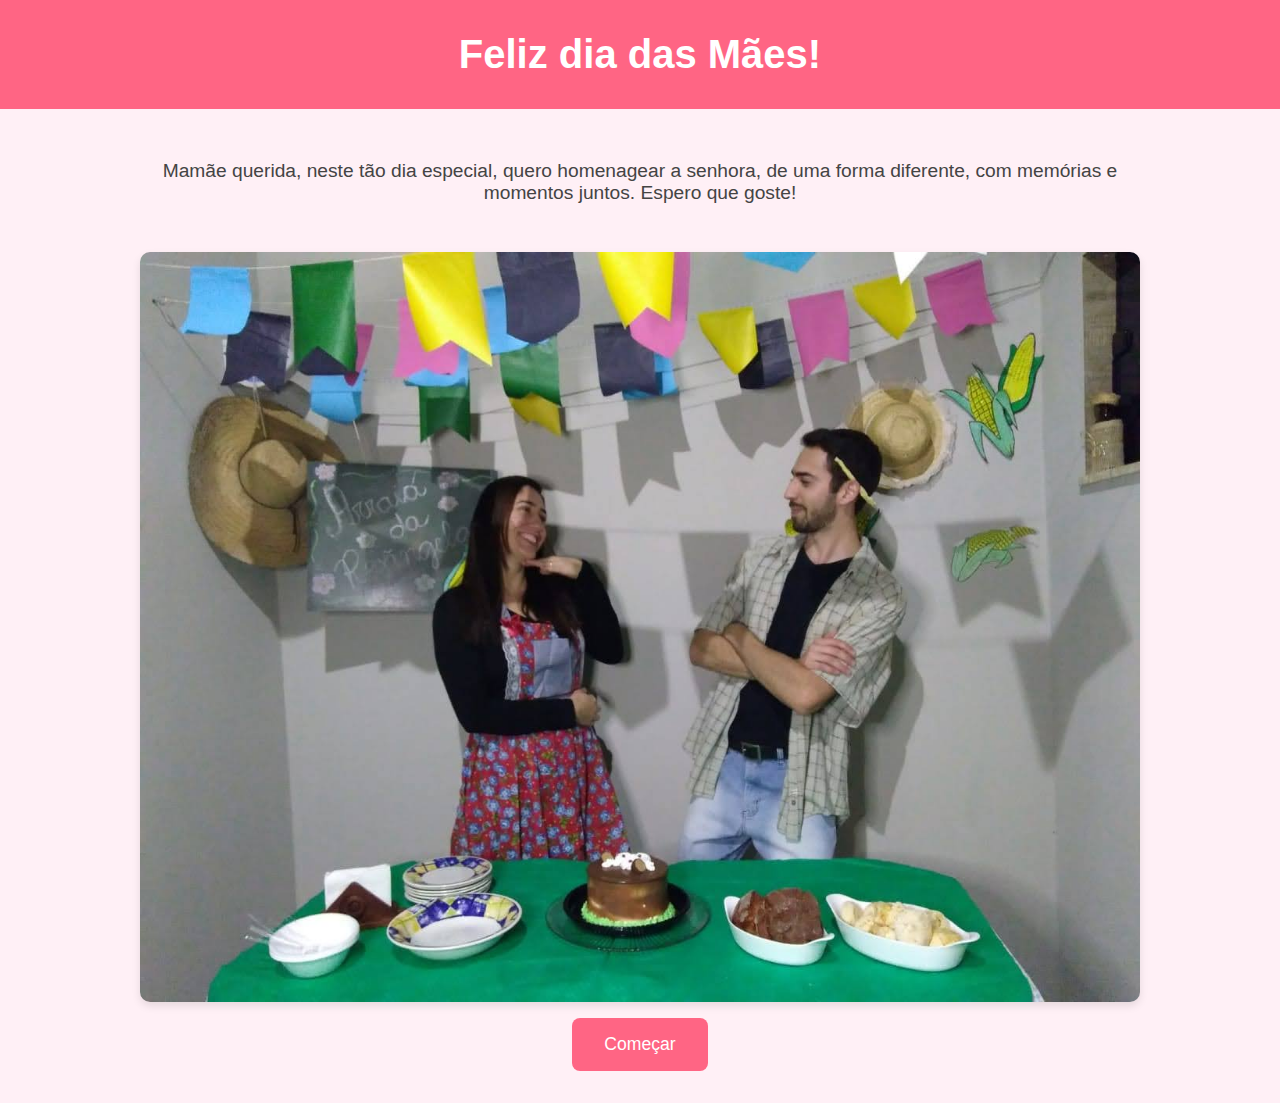
<file: index.html>
<!DOCTYPE html>
<html lang="pt-br">
<head>
  <meta charset="UTF-8" />
  <meta name="viewport" content="width=device-width, initial-scale=1.0" />
  <link rel="shortcut icon" href="favicon/favicon.ico" type="image/x-icon">
  <title>Homenagem à Mamãe</title>
  <style>
    body {
      margin: 0;
      font-family: 'Segoe UI', sans-serif;
      background-color: #fff0f6;
      color: #444;
      display: flex;
      flex-direction: column;
      min-height: 100vh;
    }

    header {
      background-color: #ff6584;
      padding: 2rem 1rem;
      text-align: center;
      color: white;
    }

    header h1 {
      font-size: 2.5rem;
      margin: 0;
    }

    .container {
      flex: 1;
      padding: 2rem 1rem;
      max-width: 1000px;
      margin: auto;
      display: flex;
      flex-direction: column;
      align-items: center;
      text-align: center;
    }

    .container p {
      font-size: 1.2rem;
      margin-bottom: 2rem;
    }

    .container img {
      max-width: 100%;
      height: auto;
      margin: 1rem 0;
      border-radius: 10px;
      box-shadow: 0 4px 8px rgba(0,0,0,0.1);
    }

    .botao {
      padding: 1rem 2rem;
      background-color: #ff6584;
      color: white;
      border: none;
      border-radius: 8px;
      font-size: 1.1rem;
      cursor: pointer;
      text-decoration: none;
      transition: background-color 0.3s ease;
    }

    .botao:hover {
      background-color: #e64e70;
    }

    @media (max-width: 600px) {
      header h1 {
        font-size: 2rem;
      }

      .container p {
        font-size: 1rem;
      }

      .botao {
        width: 100%;
        padding: 1rem;
        font-size: 1rem;
      }
    }
  </style>
</head>
<body>

  <header>
    <h1>Feliz dia das Mães!</h1>
  </header>

  <main class="container">
    <p>
      Mamãe querida, neste tão dia especial, quero homenagear a senhora, de uma forma diferente, com memórias e momentos juntos. Espero que goste!
    </p>

    <img src="fotos/foto9.jpg" alt="Foto com minha mãe" />

    <a href="homenagem.html" class="botao">Começar</a>
  </main>

</body>
</html>
</file>
